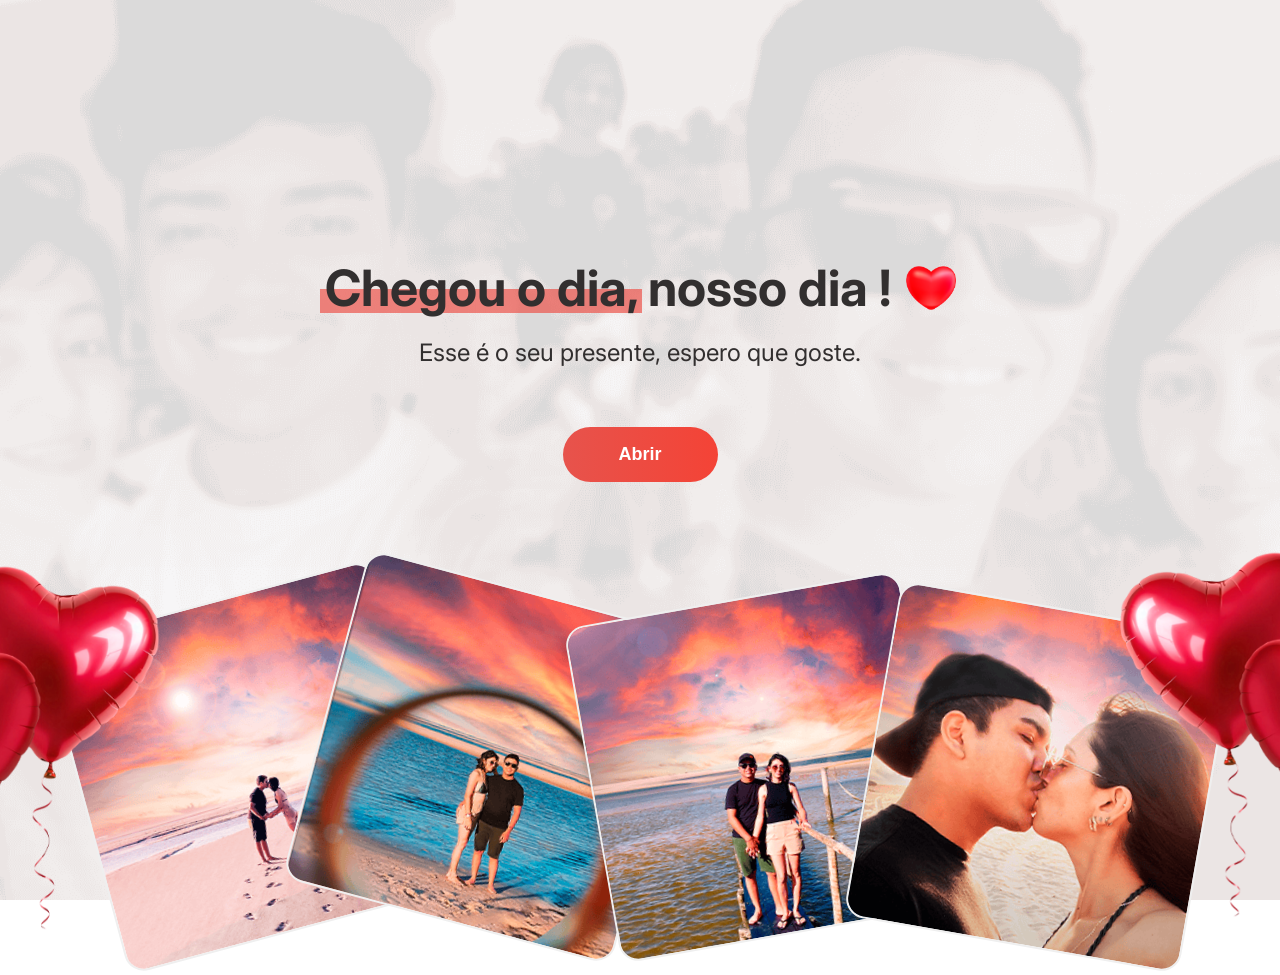
<file: index.html>
<!DOCTYPE html>
<html lang="pt-BR">

<head>
    <meta charset="UTF-8">
    <meta name="viewport" content="width=device-width, initial-scale=1.0">
    <link rel="stylesheet" href="assets/css/main.css">
    <link rel="icon" type="image/x-icon" href="assets/img/favicon/favicon.ico">
    <link rel="stylesheet" href="https://unpkg.com/aos@next/dist/aos.css" />
    <title>Our Journey</title>
</head>

<body>
    <main id="main_content">
        <section class="main_text" data-aos="fade-down" data-aos-easing="linear" data-aos-duration="1500">

            <div class="main_title">
                <h1><span>Chegou o dia,</span> nosso dia ! </h1>
                <img src="assets/img/imagens/balao_coracao_pequeno.png" alt="Um balão de coração.">
            </div>

            <p class="main_description">Esse é o seu presente, espero que goste.</p>

            <button class="main_button" onclick="window.location.href='assets/pages/timer.html'">Abrir</button>
        </section>

        <section class="main_galary" data-aos="fade-down" data-aos-duration="1500">
            <section class="galary">
                <img id="balao_esquerdo" src="assets/img/imagens/balao_coracao_grande_esquerdo.png"
                    alt="Um balão de coração.">
                <div class="galary_item primeira">
                    <img src="assets/img/fotografias/galeria_1.png" alt="Uma foto nossa.">
                </div>
                <div class="galary_item segunda">
                    <img src="assets/img/fotografias/galeria_2.png" alt="Uma foto nossa.">
                </div>
                <div class="galary_item terceira">
                    <img src="assets/img/fotografias/galeria_3.png" alt="Uma foto nossa.">
                </div>
                <div class="galary_item quarta">
                    <img src="assets/img/fotografias/galeria_4.png" alt="Uma foto nossa.">
                </div>
                <img id="balao_direito" src="assets/img/imagens/balao_coracao_grande_direito.png"
                    alt="Um balão de coração.">
            </section>
        </section>
    </main>


    <script src="/assets/js/script.js"></script>
    <script src="https://unpkg.com/aos@next/dist/aos.js"></script>
    <script>
        AOS.init();
    </script>
</body>

</html>
</file>
<file: assets/css/main.css>
@import url('https://fonts.googleapis.com/css2?family=Inter:ital,opsz,wght@0,14..32,100..900;1,14..32,100..900&display=swap');


* {
    padding: 0;
    margin: 0;
    box-sizing: border-box;
}

body {
    overflow: hidden;
    font-family: 'Inter', sans-serif;
}

::selection {
    background-color: #f44336;
    color: #fff;
}

#main_content {
    position: relative;
    width: 100%;
    height: 100vh;

    display: flex;
    flex-direction: column;
    justify-content: center;
    align-items: center;

    background-image: url("../img/background/background_image.png");
    background-size: cover;
    background-position: center;
}

.main_text {
    width: 100%;
    display: flex;
    flex-direction: column;
    justify-content: center;
    align-items: center;
    gap: 20px;
    position: relative;
    top: 150px;
    z-index: 10;
}

.main_title {
    display: flex;
    justify-content: center;
    align-items: center;
}

.main_title img {
    width: 50px;
    margin-left: 15px;
    animation: scale 2s linear infinite;
}

@keyframes scale {
    from {
        transform: scale(1);
    }

    to {
        transform: scale(1.2);
    }
}

#main_content h1 {
    font-size: 50px;
    color: #322f2f;
}

#main_content p {
    font-size: 24px;
    color: #322f2f;
    text-align: center;
}

.main_button {
    width: 155px;
    height: 55px;
    padding: 10px 20px;
    margin-top: 40px;
    font-size: 18px;
    font-weight: 550;
    color: #fff;
    background-color: #322f2f;
    border: none;
    border-radius: 40px;
    cursor: pointer;

    background: linear-gradient(90deg, #e7534c 0%, #f44336 100%);
    transition: all 0.3s ease;
}

.main_button:hover {
    background: linear-gradient(90deg, #f44336 0%, #e7534c 100%);
    transform: scale(1.05);
}

.main_galary {
    height: auto;
    display: flex;
    justify-content: center;
    align-items: center;
    margin-top: 50px;
}

.galary {
    width: 100%;
    height: auto;
    display: flex;
    justify-content: center;
    align-items: center;
    position: relative;
    top: 70px;
    left: 0px;
}

.galary_item {
    width: 340px;
    height: 340px;
    border-radius: 20px;
    overflow: hidden;
    background-color: #fff;
    border: 2px solid #efefef;
    transition: all 0.5s ease;
}

.galary_item:hover {
    transform: scale(2.05);
    rotate: 5deg;
}

.galary_item img {
    width: 100%;
    height: 100%;
    object-fit: cover;
}

.galary_item.primeira {
    transform: rotate(-15deg);
    position: relative;
    left: 120px;
    top: 110px;
}

.galary_item.segunda {
    transform: rotate(15deg);
    position: relative;
    left: 20px;
    top: 100px;
}

.galary_item.terceira {
    transform: rotate(-10deg);
    position: relative;
    left: -50px;
    top: 110px;
}

.galary_item.quarta {
    transform: rotate(10deg);
    position: relative;
    left: -110px;
    top: 120px;
}

#balao_esquerdo,
#balao_direito {
    width: 300px;
    top: 100px;
}

#balao_esquerdo {
    z-index: 2;
    position: relative;
    left: 200px;
}

#balao_direito {
    z-index: 2;
    position: relative;
    right: 200px;
}

.main_title h1>span {
    position: relative;
    z-index: 1;
}

.main_title h1>span::before {
    content: "";
    position: absolute;
    left: -5px;
    bottom: 5px;
    width: 0;
    height: 40%;
    background: rgba(237, 84, 76, 0.7);
    z-index: -1;
    animation: highlight 3s ease forwards;
}

@keyframes highlight {
    to {
        width: calc(100% + 10px);
    }
}


/* Celulares pequenos */
@media (max-width: 480px) {}

/* Celulares grandes */
@media (max-width: 576px) {}

/* Tablets */
@media (max-width: 768px) {
    .galary_item.primeira {
        display: none;
    }

    .galary_item {
        left: 150px;
    }

    #main_content h1 {
        flex-wrap: wrap;
    }

    .main_title img {
        display: none;
    }

    #main_content h1 {
        font-size: 40px;
    }

    #main_content p {
        font-size: 18px;
    }
}

/* Notebooks */
@media (max-width: 992px) {
    .galary_item.segunda {
        left: 104px;
    }

    .galary_item.terceira {
        left: 15px;
    }

    .galary_item.quarta {
        left: -50px;
    }

}

/* Monitores grandes */
@media (max-width: 1200px) {

    #balao_esquerdo,
    #balao_direito {
        display: none;
    }
}
</file>
